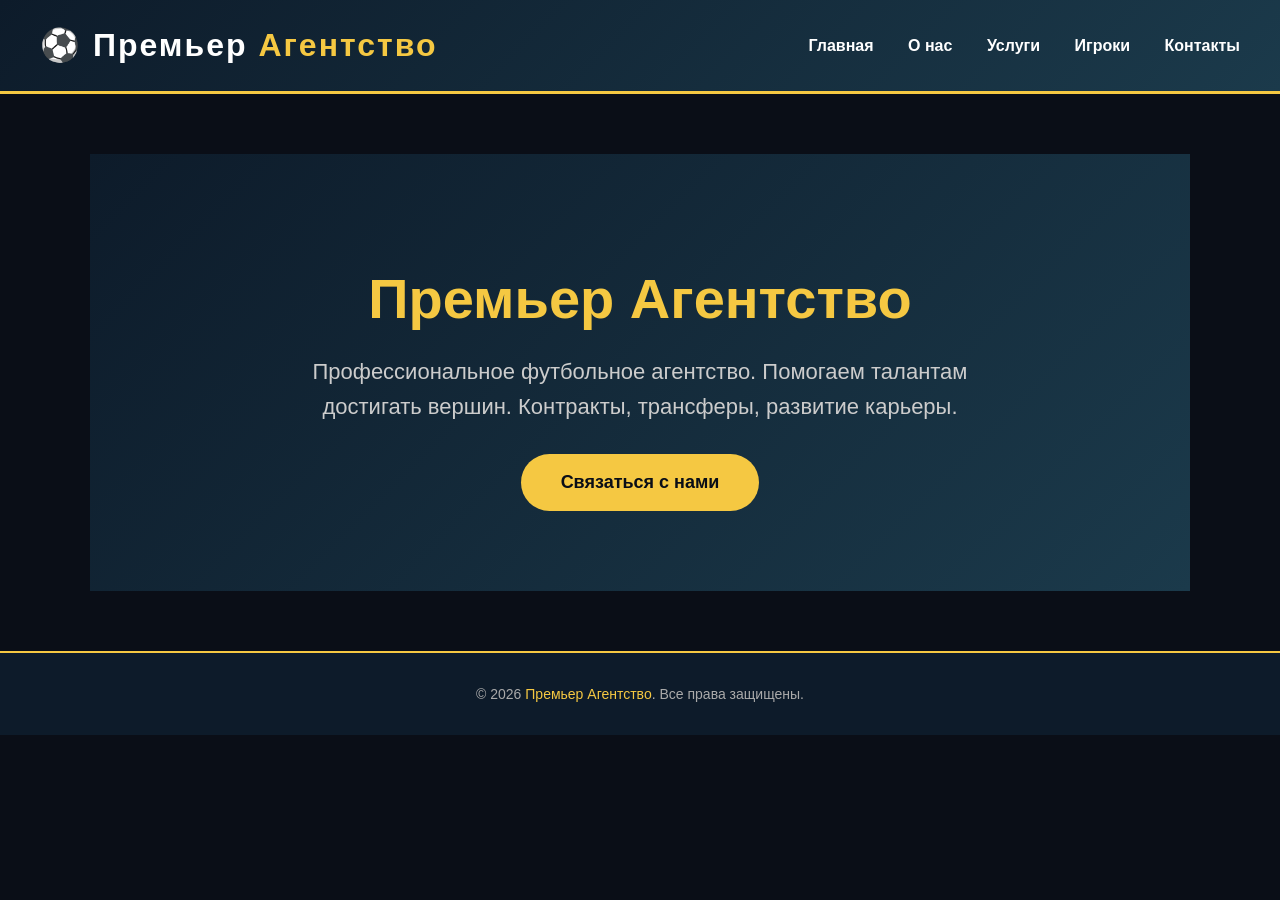
<file: index.html>
<!DOCTYPE html>
<html lang="ru">
<head>
    <meta charset="UTF-8">
    <meta name="viewport" content="width=device-width, initial-scale=1.0">
    <title>Премьер Агентство | Главная</title>
    <link rel="stylesheet" href="style.css">
</head>
<body>

    <!-- ШАПКА -->
    <header>
        <div class="logo">
            <h1>⚽ <span>Премьер</span> Агентство</h1>
        </div>
        <nav>
            <a href="index.html">Главная</a>
            <a href="about.html">О нас</a>
            <a href="services.html">Услуги</a>
            <a href="players.html">Игроки</a>
            <a href="contacts.html">Контакты</a>
        </nav>
    </header>

    <!-- ГЛАВНЫЙ ЭКРАН -->
    <section class="hero">
        <h2>Премьер Агентство</h2>
        <p>Профессиональное футбольное агентство. Помогаем талантам достигать вершин. Контракты, трансферы, развитие карьеры.</p>
        <a href="contacts.html" class="btn">Связаться с нами</a>
    </section>

    <!-- ПОДВАЛ -->
    <footer>
        <p>© 2026 <span>Премьер Агентство</span>. Все права защищены.</p>
    </footer>

</body>
</html>
</file>
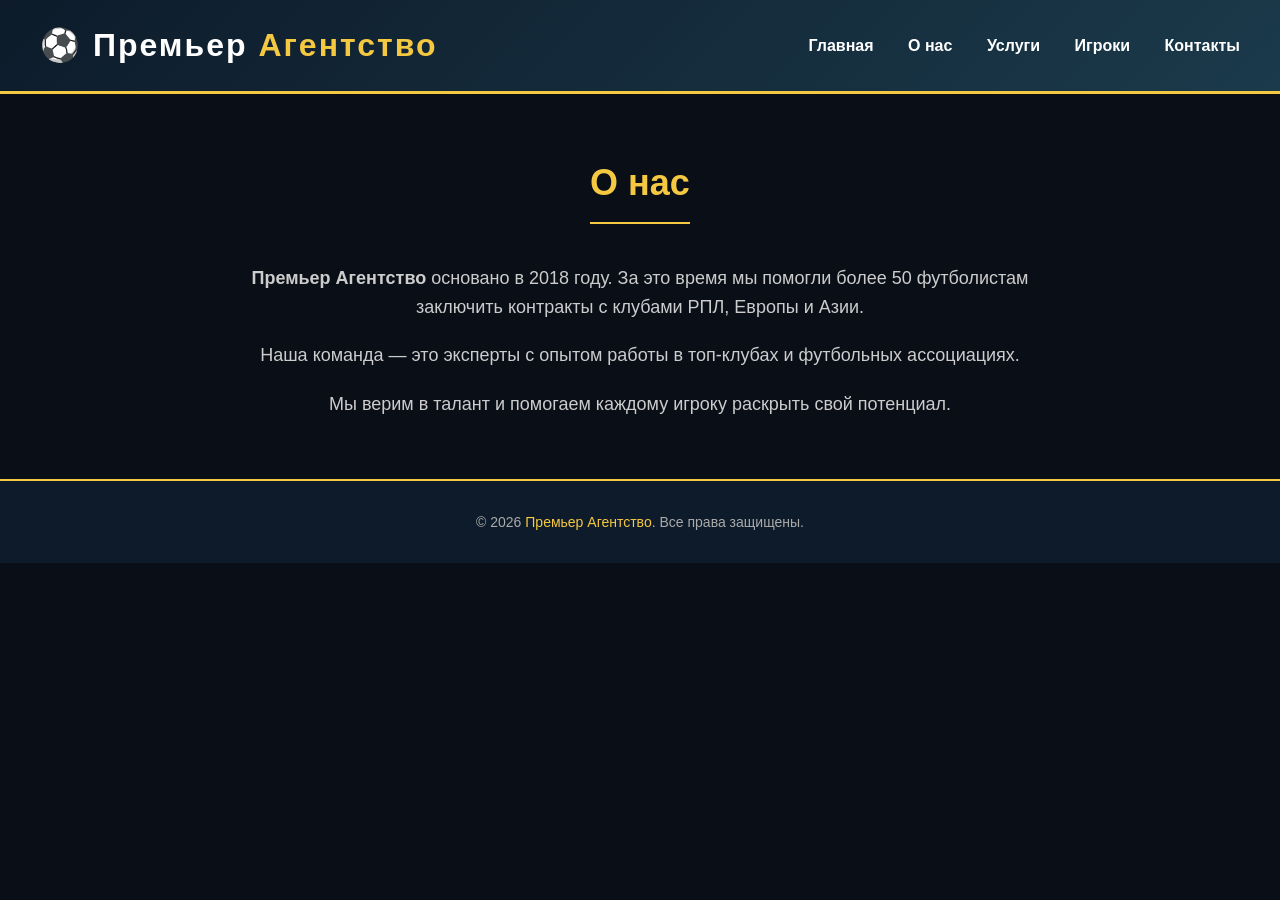
<file: about.html>
<!DOCTYPE html>
<html lang="ru">
<head>
    <meta charset="UTF-8">
    <meta name="viewport" content="width=device-width, initial-scale=1.0">
    <title>О нас | Премьер Агентство</title>
    <link rel="stylesheet" href="style.css">
</head>
<body>

    <!-- ШАПКА -->
    <header>
        <div class="logo">
            <h1>⚽ <span>Премьер</span> Агентство</h1>
        </div>
        <nav>
            <a href="index.html">Главная</a>
            <a href="about.html">О нас</a>
            <a href="services.html">Услуги</a>
            <a href="players.html">Игроки</a>
            <a href="contacts.html">Контакты</a>
        </nav>
    </header>

    <!-- КОНТЕНТ СТРАНИЦЫ "О НАС" -->
    <section>
        <div class="center">
            <h2 class="section-title">О нас</h2>
        </div>
        <p style="font-size:18px; color:#ccc; max-width:800px; margin:0 auto; text-align:center;">
            <strong>Премьер Агентство</strong> основано в 2018 году. За это время мы помогли более 50 футболистам заключить контракты с клубами РПЛ, Европы и Азии.
        </p>
        <p style="font-size:18px; color:#ccc; max-width:800px; margin:20px auto; text-align:center;">
            Наша команда — это эксперты с опытом работы в топ-клубах и футбольных ассоциациях.
        </p>
        <p style="font-size:18px; color:#ccc; max-width:800px; margin:20px auto; text-align:center;">
            Мы верим в талант и помогаем каждому игроку раскрыть свой потенциал.
        </p>
    </section>

    <!-- ПОДВАЛ -->
    <footer>
        <p>© 2026 <span>Премьер Агентство</span>. Все права защищены.</p>
    </footer>

</body>
</html>
</file>
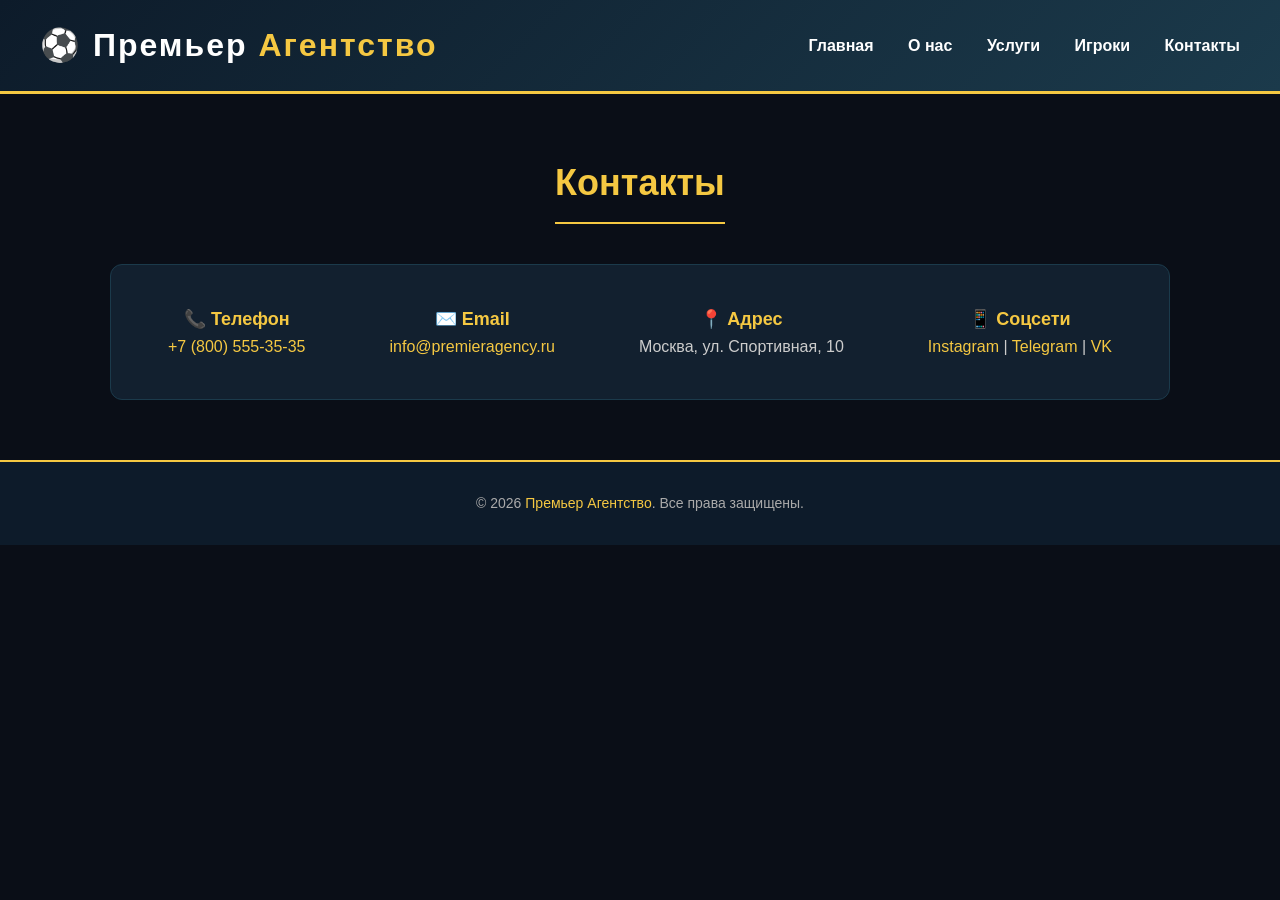
<file: contacts.html>
<!DOCTYPE html>
<html lang="ru">
<head>
    <meta charset="UTF-8">
    <meta name="viewport" content="width=device-width, initial-scale=1.0">
    <title>Контакты | Премьер Агентство</title>
    <link rel="stylesheet" href="style.css">
</head>
<body>

    <!-- ШАПКА -->
    <header>
        <div class="logo">
            <h1>⚽ <span>Премьер</span> Агентство</h1>
        </div>
        <nav>
            <a href="index.html">Главная</a>
            <a href="about.html">О нас</a>
            <a href="services.html">Услуги</a>
            <a href="players.html">Игроки</a>
            <a href="contacts.html">Контакты</a>
        </nav>
    </header>

    <!-- КОНТЕНТ СТРАНИЦЫ "КОНТАКТЫ" -->
    <section>
        <div class="center">
            <h2 class="section-title">Контакты</h2>
        </div>
        <div class="contacts">
            <div class="contact-item">
                <h4>📞 Телефон</h4>
                <p><a href="tel:+78005553535">+7 (800) 555-35-35</a></p>
            </div>
            <div class="contact-item">
                <h4>✉️ Email</h4>
                <p><a href="mailto:info@premieragency.ru">info@premieragency.ru</a></p>
            </div>
            <div class="contact-item">
                <h4>📍 Адрес</h4>
                <p>Москва, ул. Спортивная, 10</p>
            </div>
            <div class="contact-item">
                <h4>📱 Соцсети</h4>
                <p>
                    <a href="#">Instagram</a> | <a href="#">Telegram</a> | <a href="#">VK</a>
                </p>
            </div>
        </div>
    </section>

    <!-- ПОДВАЛ -->
    <footer>
        <p>© 2026 <span>Премьер Агентство</span>. Все права защищены.</p>
    </footer>

</body>
</html>
</file>
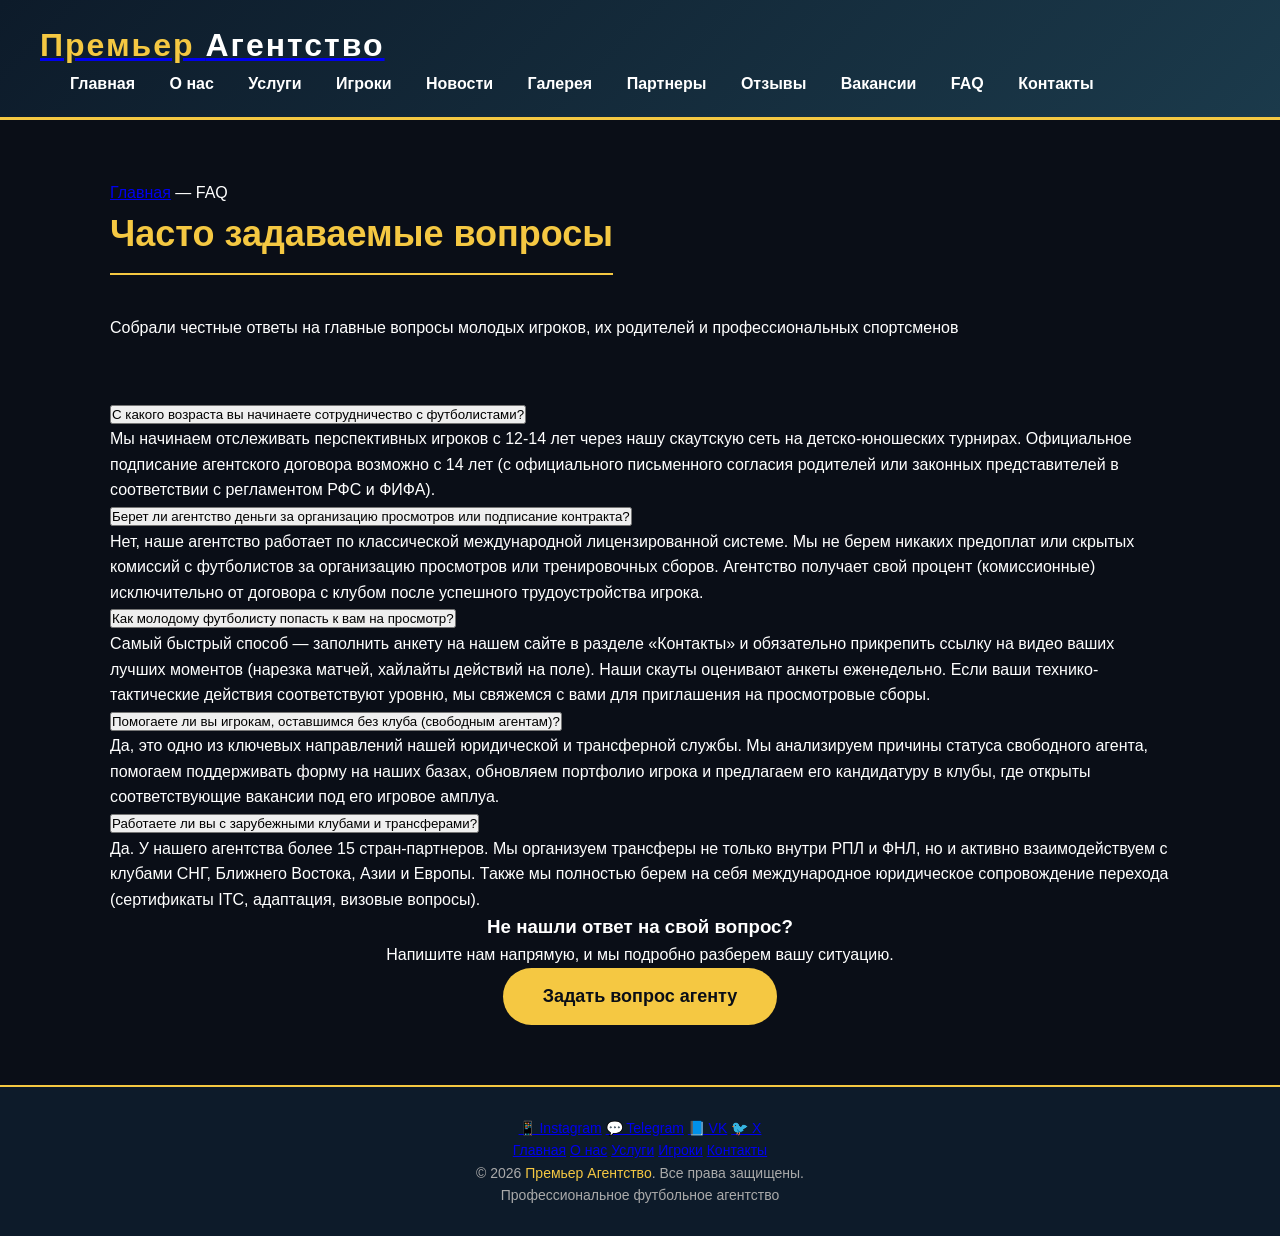
<file: faq.html>
<!DOCTYPE html>
<html lang="ru">
<head>
    <meta charset="UTF-8">
    <meta name="viewport" content="width=device-width, initial-scale=1.0">
    <title>Часто задаваемые вопросы | Премьер Агентство</title>
    <meta name="description" content="Ответы на популярные вопросы футболистов, родителей и клубов. Как попасть на просмотр, с какого возраста работает агентство и условия сотрудничества.">
    <link rel="stylesheet" href="style.css">
</head>
<body>

    <!-- ===== ШАПКА ===== -->
    <header class="main-header">
        <div class="logo">
            <a href="index.html">
                <h1>Премьер <span>Агентство</span></h1>
            </a>
        </div>
        <nav class="nav-menu">
            <a href="index.html" class="nav-link">Главная</a>
            <a href="about.html" class="nav-link">О нас</a>
            <a href="services.html" class="nav-link">Услуги</a>
            <a href="players.html" class="nav-link">Игроки</a>
            <a href="news.html" class="nav-link">Новости</a>
            <a href="gallery.html" class="nav-link">Галерея</a>
            <a href="partners.html" class="nav-link">Партнеры</a>
            <a href="reviews.html" class="nav-link">Отзывы</a>
            <a href="vacancies.html" class="nav-link">Вакансии</a>
            <a href="faq.html" class="nav-link active">FAQ</a>
            <a href="index.html#contacts" class="nav-link">Контакты</a>
        </nav>
    </header>

    <!-- ===== ХЛЕБНЫЕ КРОШКИ И ЗАГОЛОВОК ===== -->
    <section class="page-header">
        <div class="breadcrumbs">
            <a href="index.html">Главная</a> — <span>FAQ</span>
        </div>
        <h2 class="section-title">Часто задаваемые вопросы</h2>
        <p class="section-subtitle">Собрали честные ответы на главные вопросы молодых игроков, их родителей и профессиональных спортсменов</p>
    </section>

    <!-- ===== СЕКЦИЯ FAQ (АККОРДЕОН) ===== -->
    <section class="faq-section">
        <div class="faq-container">
            
            <!-- Вопрос 1 -->
            <div class="faq-item">
                <button class="faq-question">
                    <span>С какого возраста вы начинаете сотрудничество с футболистами?</span>
                    <span class="faq-icon"></span>
                </button>
                <div class="faq-answer">
                    <p>Мы начинаем отслеживать перспективных игроков с 12-14 лет через нашу скаутскую сеть на детско-юношеских турнирах. Официальное подписание агентского договора возможно с 14 лет (с официального письменного согласия родителей или законных представителей в соответствии с регламентом РФС и ФИФА).</p>
                </div>
            </div>

            <!-- Вопрос 2 -->
            <div class="faq-item">
                <button class="faq-question">
                    <span>Берет ли агентство деньги за организацию просмотров или подписание контракта?</span>
                    <span class="faq-icon"></span>
                </button>
                <div class="faq-answer">
                    <p>Нет, наше агентство работает по классической международной лицензированной системе. Мы не берем никаких предоплат или скрытых комиссий с футболистов за организацию просмотров или тренировочных сборов. Агентство получает свой процент (комиссионные) исключительно от договора с клубом после успешного трудоустройства игрока.</p>
                </div>
            </div>

            <!-- Вопрос 3 -->
            <div class="faq-item">
                <button class="faq-question">
                    <span>Как молодому футболисту попасть к вам на просмотр?</span>
                    <span class="faq-icon"></span>
                </button>
                <div class="faq-answer">
                    <p>Самый быстрый способ — заполнить анкету на нашем сайте в разделе «Контакты» и обязательно прикрепить ссылку на видео ваших лучших моментов (нарезка матчей, хайлайты действий на поле). Наши скауты оценивают анкеты еженедельно. Если ваши технико-тактические действия соответствуют уровню, мы свяжемся с вами для приглашения на просмотровые сборы.</p>
                </div>
            </div>

            <!-- Вопрос 4 -->
            <div class="faq-item">
                <button class="faq-question">
                    <span>Помогаете ли вы игрокам, оставшимся без клуба (свободным агентам)?</span>
                    <span class="faq-icon"></span>
                </button>
                <div class="faq-answer">
                    <p>Да, это одно из ключевых направлений нашей юридической и трансферной службы. Мы анализируем причины статуса свободного агента, помогаем поддерживать форму на наших базах, обновляем портфолио игрока и предлагаем его кандидатуру в клубы, где открыты соответствующие вакансии под его игровое амплуа.</p>
                </div>
            </div>

            <!-- Вопрос 5 -->
            <div class="faq-item">
                <button class="faq-question">
                    <span>Работаете ли вы с зарубежными клубами и трансферами?</span>
                    <span class="faq-icon"></span>
                </button>
                <div class="faq-answer">
                    <p>Да. У нашего агентства более 15 стран-партнеров. Мы организуем трансферы не только внутри РПЛ и ФНЛ, но и активно взаимодействуем с клубами СНГ, Ближнего Востока, Азии и Европы. Также мы полностью берем на себя международное юридическое сопровождение перехода (сертификаты ITC, адаптация, визовые вопросы).</p>
                </div>
            </div>

        </div>

        <!-- Призыв к действию, если ответа не нашлось -->
        <div class="center faq-cta">
            <h3>Не нашли ответ на свой вопрос?</h3>
            <p>Напишите нам напрямую, и мы подробно разберем вашу ситуацию.</p>
            <a href="index.html#contacts" class="btn">Задать вопрос агенту</a>
        </div>
    </section>

    <!-- ===== ПОДВАЛ ===== -->
    <footer class="main-footer">
        <div class="social-icons">
            <a href="#" class="social-link">📱 Instagram</a>
            <a href="#" class="social-link">💬 Telegram</a>
            <a href="#" class="social-link">📘 VK</a>
            <a href="#" class="social-link">🐦 X</a>
        </div>
        <div class="footer-links">
            <a href="index.html">Главная</a>
            <a href="about.html">О нас</a>
            <a href="services.html">Услуги</a>
            <a href="players.html">Игроки</a>
            <a href="contacts.html">Контакты</a>
        </div>
        <p class="copyright">© 2026 <span>Премьер Агентство</span>. Все права защищены.</p>
        <p class="footer-subtext">Профессиональное футбольное агентство</p>
    </footer>

    <!-- ===== СКРИПТ ДЛЯ ИНТЕРАКТИВНОГО АККОРДЕОНА ===== -->
    <script>
        document.querySelectorAll('.faq-question').forEach(button => {
            button.addEventListener('click', () => {
                const faqItem = button.parentElement;
                
                // Закрываем другие открытые вопросы (опционально, для аккуратности)
                document.querySelectorAll('.faq-item').forEach(item => {
                    if (item !== faqItem) {
                        item.classList.remove('active');
                    }
                });

                // Переключаем текущий вопрос
                faqItem.classList.toggle('active');
            });
        });
    </script>

</body>
</html>
</file>
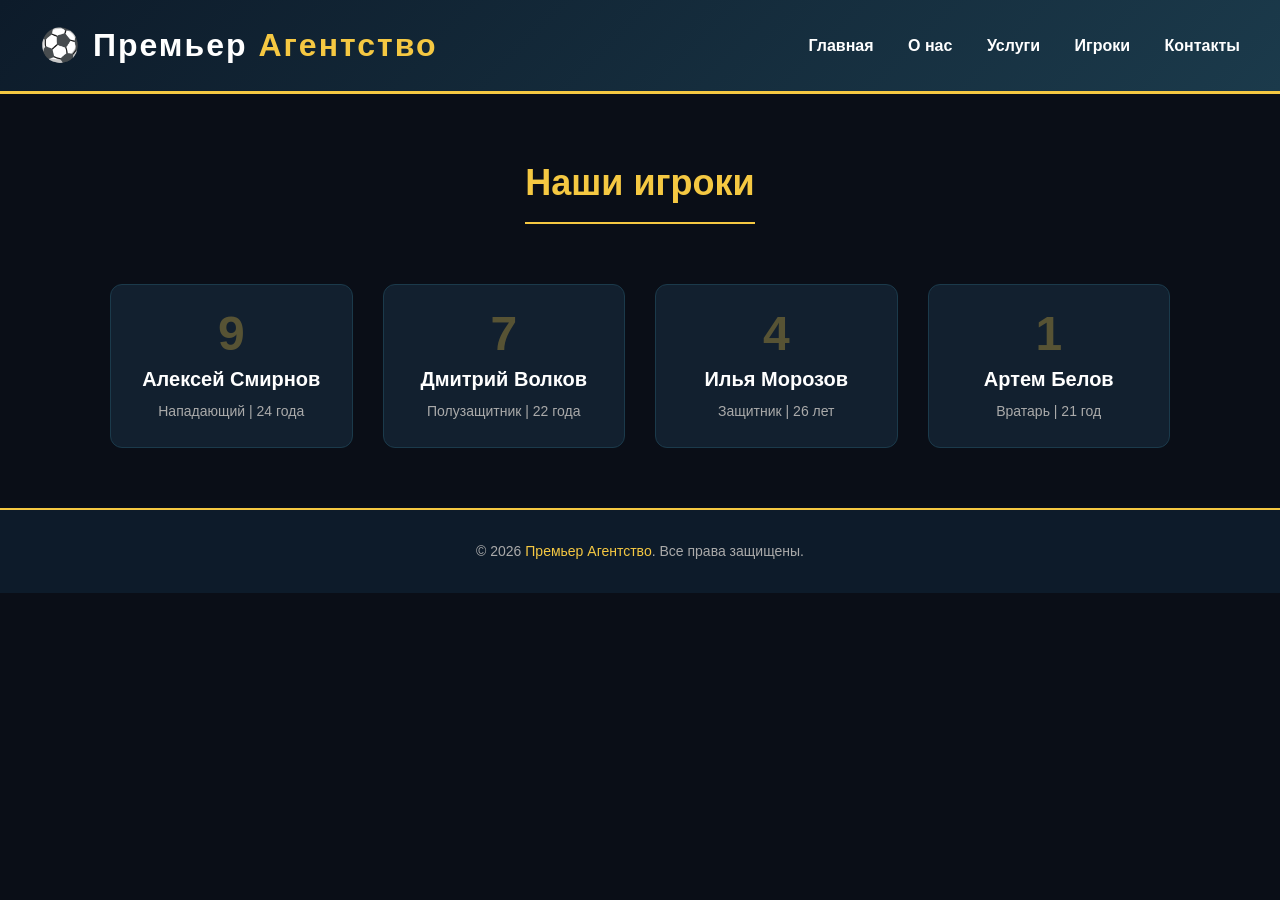
<file: players.html>
<!DOCTYPE html>
<html lang="ru">
<head>
    <meta charset="UTF-8">
    <meta name="viewport" content="width=device-width, initial-scale=1.0">
    <title>Игроки | Премьер Агентство</title>
    <link rel="stylesheet" href="style.css">
</head>
<body>

    <!-- ШАПКА -->
    <header>
        <div class="logo">
            <h1>⚽ <span>Премьер</span> Агентство</h1>
        </div>
        <nav>
            <a href="index.html">Главная</a>
            <a href="about.html">О нас</a>
            <a href="services.html">Услуги</a>
            <a href="players.html">Игроки</a>
            <a href="contacts.html">Контакты</a>
        </nav>
    </header>

    <!-- КОНТЕНТ СТРАНИЦЫ "ИГРОКИ" -->
    <section>
        <div class="center">
            <h2 class="section-title">Наши игроки</h2>
        </div>
        <div class="players-grid">
            <div class="player-card">
                <div class="number">9</div>
                <h4>Алексей Смирнов</h4>
                <p>Нападающий | 24 года</p>
            </div>
            <div class="player-card">
                <div class="number">7</div>
                <h4>Дмитрий Волков</h4>
                <p>Полузащитник | 22 года</p>
            </div>
            <div class="player-card">
                <div class="number">4</div>
                <h4>Илья Морозов</h4>
                <p>Защитник | 26 лет</p>
            </div>
            <div class="player-card">
                <div class="number">1</div>
                <h4>Артем Белов</h4>
                <p>Вратарь | 21 год</p>
            </div>
        </div>
    </section>

    <!-- ПОДВАЛ -->
    <footer>
        <p>© 2026 <span>Премьер Агентство</span>. Все права защищены.</p>
    </footer>

</body>
</html>
</file>
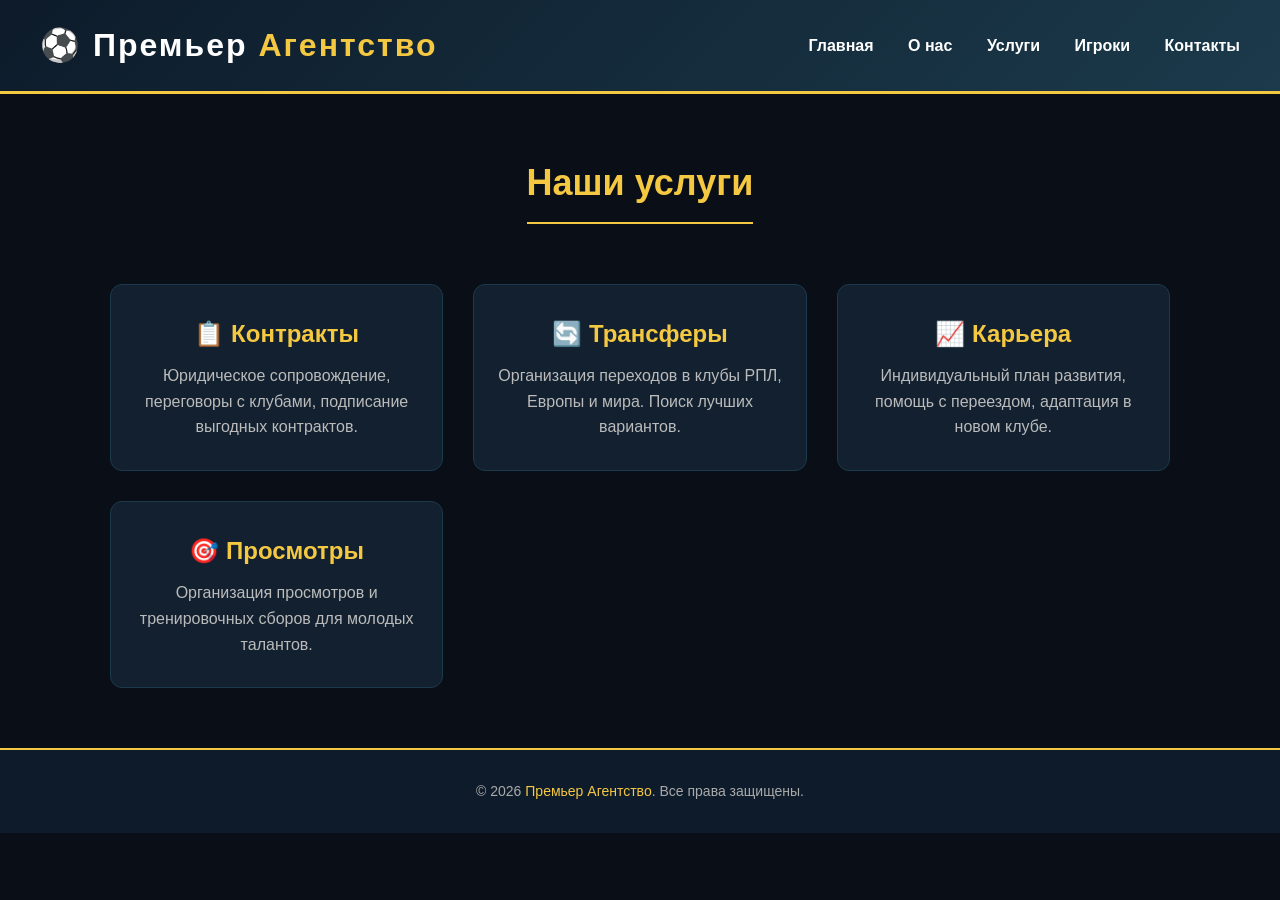
<file: services.html>
<!DOCTYPE html>
<html lang="ru">
<head>
    <meta charset="UTF-8">
    <meta name="viewport" content="width=device-width, initial-scale=1.0">
    <title>Услуги | Премьер Агентство</title>
    <link rel="stylesheet" href="style.css">
</head>
<body>

    <!-- ШАПКА -->
    <header>
        <div class="logo">
            <h1>⚽ <span>Премьер</span> Агентство</h1>
        </div>
        <nav>
            <a href="index.html">Главная</a>
            <a href="about.html">О нас</a>
            <a href="services.html">Услуги</a>
            <a href="players.html">Игроки</a>
            <a href="contacts.html">Контакты</a>
        </nav>
    </header>

    <!-- КОНТЕНТ СТРАНИЦЫ "УСЛУГИ" -->
    <section>
        <div class="center">
            <h2 class="section-title">Наши услуги</h2>
        </div>
        <div class="services-grid">
            <div class="service-card">
                <h3>📋 Контракты</h3>
                <p>Юридическое сопровождение, переговоры с клубами, подписание выгодных контрактов.</p>
            </div>
            <div class="service-card">
                <h3>🔄 Трансферы</h3>
                <p>Организация переходов в клубы РПЛ, Европы и мира. Поиск лучших вариантов.</p>
            </div>
            <div class="service-card">
                <h3>📈 Карьера</h3>
                <p>Индивидуальный план развития, помощь с переездом, адаптация в новом клубе.</p>
            </div>
            <div class="service-card">
                <h3>🎯 Просмотры</h3>
                <p>Организация просмотров и тренировочных сборов для молодых талантов.</p>
            </div>
        </div>
    </section>

    <!-- ПОДВАЛ -->
    <footer>
        <p>© 2026 <span>Премьер Агентство</span>. Все права защищены.</p>
    </footer>

</body>
</html>
</file>
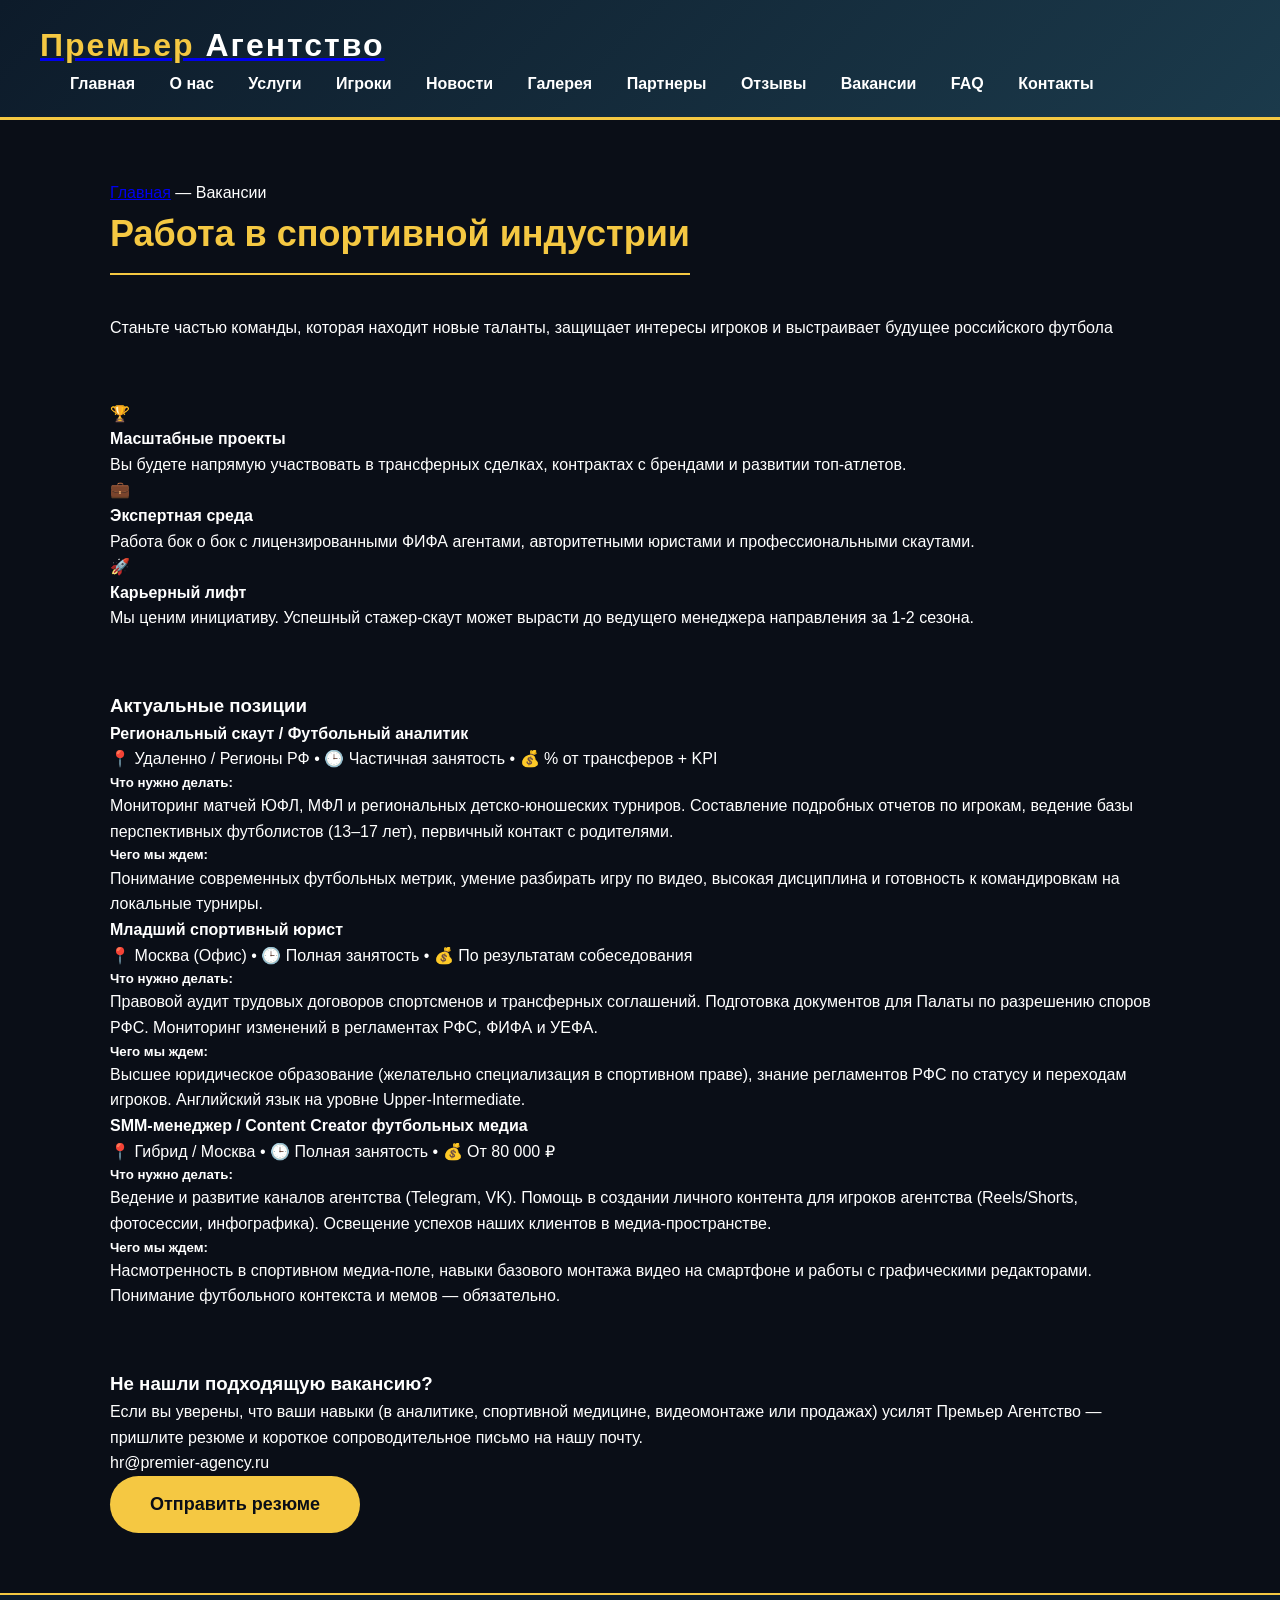
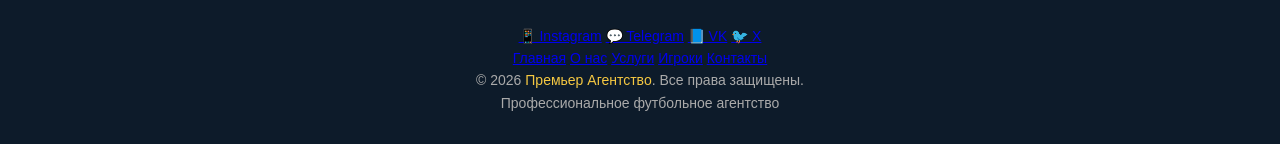
<file: vacancies.html>
<!DOCTYPE html>
<html lang="ru">
<head>
    <meta charset="UTF-8">
    <meta name="viewport" content="width=device-width, initial-scale=1.0">
    <title>Вакансии и карьера | Премьер Агентство</title>
    <meta name="description" content="Постройте карьеру в спортивном менеджменте. Актуальные вакансии футбольных скаутов, спортивных юристов и PR-специалистов в Премьер Агентстве.">
    <link rel="stylesheet" href="style.css">
</head>
<body>

    <!-- ===== ШАПКА ===== -->
    <header class="main-header">
        <div class="logo">
            <a href="index.html">
                <h1>Премьер <span>Агентство</span></h1>
            </a>
        </div>
        <nav class="nav-menu">
            <a href="index.html" class="nav-link">Главная</a>
            <a href="about.html" class="nav-link">О нас</a>
            <a href="services.html" class="nav-link">Услуги</a>
            <a href="players.html" class="nav-link">Игроки</a>
            <a href="news.html" class="nav-link">Новости</a>
            <a href="gallery.html" class="nav-link">Галерея</a>
            <a href="partners.html" class="nav-link">Партнеры</a>
            <a href="reviews.html" class="nav-link">Отзывы</a>
            <a href="vacancies.html" class="nav-link active">Вакансии</a>
            <a href="faq.html" class="nav-link">FAQ</a>
            <a href="index.html#contacts" class="nav-link">Контакты</a>
        </nav>
    </header>

    <!-- ===== ХЛЕБНЫЕ КРОШКИ И ЗАГОЛОВОК ===== -->
    <section class="page-header">
        <div class="breadcrumbs">
            <a href="index.html">Главная</a> — <span>Вакансии</span>
        </div>
        <h2 class="section-title">Работа в спортивной индустрии</h2>
        <p class="section-subtitle">Станьте частью команды, которая находит новые таланты, защищает интересы игроков и выстраивает будущее российского футбола</p>
    </section>

    <!-- ===== ПРЕИМУЩЕСТВА РАБОТЫ У НАС ===== -->
    <section class="vacancies-benefits">
        <div class="container-narrow">
            <div class="benefits-grid">
                <div class="benefit-card">
                    <div class="benefit-icon">🏆</div>
                    <h4>Масштабные проекты</h4>
                    <p>Вы будете напрямую участвовать в трансферных сделках, контрактах с брендами и развитии топ-атлетов.</p>
                </div>
                <div class="benefit-card">
                    <div class="benefit-icon">💼</div>
                    <h4>Экспертная среда</h4>
                    <p>Работа бок о бок с лицензированными ФИФА агентами, авторитетными юристами и профессиональными скаутами.</p>
                </div>
                <div class="benefit-card">
                    <div class="benefit-icon">🚀</div>
                    <h4>Карьерный лифт</h4>
                    <p>Мы ценим инициативу. Успешный стажер-скаут может вырасти до ведущего менеджера направления за 1-2 сезона.</p>
                </div>
            </div>
        </div>
    </section>

    <!-- ===== СПИСОК ВАКАНСИЙ ===== -->
    <section class="vacancies-list-section bg-darker">
        <div class="container-narrow">
            <h3 class="vacancies-list-title text-center">Актуальные позиции</h3>
            
            <div class="jobs-container">
                
                <!-- Вакансия 1 -->
                <div class="job-card">
                    <div class="job-header">
                        <div>
                            <h4 class="job-title">Региональный скаут / Футбольный аналитик</h4>
                            <div class="job-meta">
                                <span>📍 Удаленно / Регионы РФ</span> • <span>🕒 Частичная занятость</span> • <span>💰 % от трансферов + KPI</span>
                            </div>
                        </div>
                    </div>
                    <div class="job-body">
                        <h5>Что нужно делать:</h5>
                        <p>Мониторинг матчей ЮФЛ, МФЛ и региональных детско-юношеских турниров. Составление подробных отчетов по игрокам, ведение базы перспективных футболистов (13–17 лет), первичный контакт с родителями.</p>
                        <h5>Чего мы ждем:</h5>
                        <p>Понимание современных футбольных метрик, умение разбирать игру по видео, высокая дисциплина и готовность к командировкам на локальные турниры.</p>
                    </div>
                </div>

                <!-- Вакансия 2 -->
                <div class="job-card">
                    <div class="job-header">
                        <div>
                            <h4 class="job-title">Младший спортивный юрист</h4>
                            <div class="job-meta">
                                <span>📍 Москва (Офис)</span> • <span>🕒 Полная занятость</span> • <span>💰 По результатам собеседования</span>
                            </div>
                        </div>
                    </div>
                    <div class="job-body">
                        <h5>Что нужно делать:</h5>
                        <p>Правовой аудит трудовых договоров спортсменов и трансферных соглашений. Подготовка документов для Палаты по разрешению споров РФС. Мониторинг изменений в регламентах РФС, ФИФА и УЕФА.</p>
                        <h5>Чего мы ждем:</h5>
                        <p>Высшее юридическое образование (желательно специализация в спортивном праве), знание регламентов РФС по статусу и переходам игроков. Английский язык на уровне Upper-Intermediate.</p>
                    </div>
                </div>

                <!-- Вакансия 3 -->
                <div class="job-card">
                    <div class="job-header">
                        <div>
                            <h4 class="job-title">SMM-менеджер / Content Creator футбольных медиа</h4>
                            <div class="job-meta">
                                <span>📍 Гибрид / Москва</span> • <span>🕒 Полная занятость</span> • <span>💰 От 80 000 ₽</span>
                            </div>
                        </div>
                    </div>
                    <div class="job-body">
                        <h5>Что нужно делать:</h5>
                        <p>Ведение и развитие каналов агентства (Telegram, VK). Помощь в создании личного контента для игроков агентства (Reels/Shorts, фотосессии, инфографика). Освещение успехов наших клиентов в медиа-пространстве.</p>
                        <h5>Чего мы ждем:</h5>
                        <p>Насмотренность в спортивном медиа-поле, навыки базового монтажа видео на смартфоне и работы с графическими редакторами. Понимание футбольного контекста и мемов — обязательно.</p>
                    </div>
                </div>

            </div>
        </div>
    </section>

    <!-- ===== БЛОК ПРИЗЫВА К ДЕЙСТВИЮ (ОТКЛИК) ===== -->
    <section class="vacancies-cta">
        <div class="cta-container text-center">
            <h3>Не нашли подходящую вакансию?</h3>
            <p>Если вы уверены, что ваши навыки (в аналитике, спортивной медицине, видеомонтаже или продажах) усилят Премьер Агентство — пришлите резюме и короткое сопроводительное письмо на нашу почту.</p>
            <div class="hr-contact">hr@premier-agency.ru</div>
            <a href="index.html#contacts" class="btn btn-gold">Отправить резюме</a>
        </div>
    </section>

    <!-- ===== ПОДВАЛ ===== -->
    <footer class="main-footer">
        <div class="social-icons">
            <a href="#" class="social-link">📱 Instagram</a>
            <a href="#" class="social-link">💬 Telegram</a>
            <a href="#" class="social-link">📘 VK</a>
            <a href="#" class="social-link">🐦 X</a>
        </div>
        <div class="footer-links">
            <a href="index.html">Главная</a>
            <a href="about.html">О нас</a>
            <a href="services.html">Услуги</a>
            <a href="players.html">Игроки</a>
            <a href="contacts.html">Контакты</a>
        </div>
        <p class="copyright">© 2026 <span>Премьер Агентство</span>. Все права защищены.</p>
        <p class="footer-subtext">Профессиональное футбольное агентство</p>
    </footer>

</body>
</html>
</file>
<file: style.css>
/* style.css — общие стили для всех страниц */

* {
    margin: 0;
    padding: 0;
    box-sizing: border-box;
}

body {
    font-family: 'Segoe UI', Arial, sans-serif;
    background: #0a0e17;
    color: #fff;
    line-height: 1.6;
}

html {
    scroll-behavior: smooth;
}

header {
    background: linear-gradient(135deg, #0d1b2a, #1b3a4b);
    padding: 20px 40px;
    display: flex;
    justify-content: space-between;
    align-items: center;
    border-bottom: 3px solid #f5c842;
    flex-wrap: wrap;
}

.logo h1 {
    font-size: 32px;
    color: #f5c842;
    letter-spacing: 2px;
}

.logo span {
    color: #fff;
}

nav a {
    color: #fff;
    text-decoration: none;
    margin-left: 30px;
    font-weight: 600;
    transition: 0.3s;
    font-size: 16px;
}

nav a:hover {
    color: #f5c842;
}

.hero {
    background: linear-gradient(135deg, #0d1b2a, #1b3a4b);
    text-align: center;
    padding: 100px 20px 80px;
}

.hero h2 {
    font-size: 56px;
    color: #f5c842;
    margin-bottom: 10px;
}

.hero p {
    font-size: 22px;
    color: #ccc;
    max-width: 700px;
    margin: 0 auto 30px;
}

.btn {
    display: inline-block;
    background: #f5c842;
    color: #0a0e17;
    padding: 14px 40px;
    font-weight: 700;
    text-decoration: none;
    border-radius: 50px;
    font-size: 18px;
    transition: 0.3s;
}

.btn:hover {
    background: #ffd966;
    transform: scale(1.05);
}

section {
    max-width: 1100px;
    margin: 60px auto;
    padding: 0 20px;
}

.section-title {
    text-align: center;
    font-size: 36px;
    color: #f5c842;
    margin-bottom: 40px;
    border-bottom: 2px solid #f5c842;
    display: inline-block;
    padding-bottom: 10px;
}

.center {
    text-align: center;
}

.services-grid {
    display: grid;
    grid-template-columns: repeat(auto-fit, minmax(250px, 1fr));
    gap: 30px;
    margin-top: 20px;
}

.service-card {
    background: #12202f;
    padding: 30px 20px;
    border-radius: 12px;
    text-align: center;
    transition: 0.3s;
    border: 1px solid #1b3a4b;
}

.service-card:hover {
    transform: translateY(-10px);
    border-color: #f5c842;
    box-shadow: 0 10px 30px rgba(245, 200, 66, 0.1);
}

.service-card h3 {
    color: #f5c842;
    font-size: 24px;
    margin-bottom: 10px;
}

.service-card p {
    color: #bbb;
    font-size: 16px;
}

.players-grid {
    display: grid;
    grid-template-columns: repeat(auto-fit, minmax(200px, 1fr));
    gap: 30px;
    margin-top: 20px;
}

.player-card {
    background: #12202f;
    padding: 25px 15px;
    border-radius: 12px;
    text-align: center;
    border: 1px solid #1b3a4b;
    transition: 0.3s;
}

.player-card:hover {
    border-color: #f5c842;
    transform: scale(1.03);
}

.player-card .number {
    font-size: 48px;
    font-weight: 700;
    color: #f5c842;
    opacity: 0.3;
    line-height: 1;
}

.player-card h4 {
    font-size: 20px;
    margin: 5px 0;
    color: #fff;
}

.player-card p {
    color: #aaa;
    font-size: 14px;
}

.contacts {
    background: #12202f;
    padding: 40px 30px;
    border-radius: 12px;
    display: flex;
    flex-wrap: wrap;
    justify-content: space-around;
    gap: 30px;
    border: 1px solid #1b3a4b;
}

.contact-item {
    text-align: center;
}

.contact-item h4 {
    color: #f5c842;
    font-size: 18px;
}

.contact-item p {
    color: #ccc;
    font-size: 16px;
}

.contact-item a {
    color: #f5c842;
    text-decoration: none;
}

.contact-item a:hover {
    text-decoration: underline;
}

footer {
    background: #0d1b2a;
    text-align: center;
    padding: 30px 20px;
    border-top: 2px solid #f5c842;
    margin-top: 40px;
    color: #aaa;
    font-size: 14px;
}

footer span {
    color: #f5c842;
}

@media (max-width: 768px) {
    header {
        flex-direction: column;
        text-align: center;
        gap: 15px;
        padding: 20px;
    }
    nav a {
        margin: 0 10px;
        font-size: 14px;
    }
    .hero h2 {
        font-size: 34px;
    }
    .hero p {
        font-size: 18px;
    }
    .section-title {
        font-size: 28px;
    }
}
</file>
